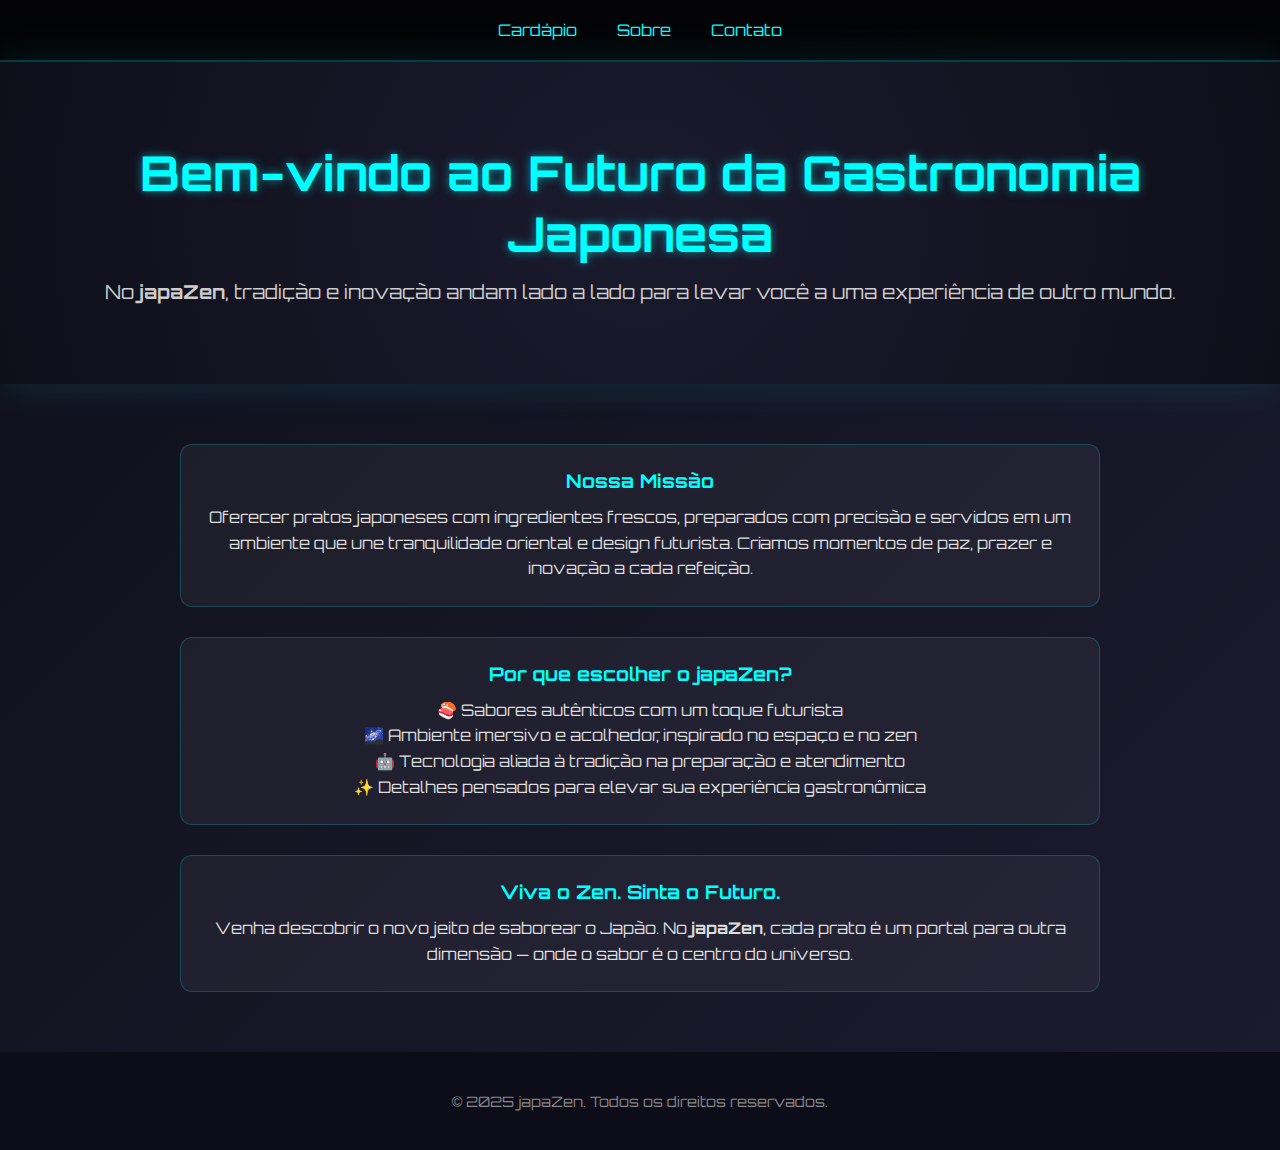
<file: index.html>
<!DOCTYPE html>
<html lang="pt-BR">
<head>
  <meta charset="UTF-8" />
  <meta name="viewport" content="width=device-width, initial-scale=1.0"/>
  <title>Sobre - japaZen</title>
  <link href="https://fonts.googleapis.com/css2?family=Orbitron:wght@400;700&display=swap" rel="stylesheet">
  
  <link rel="stylesheet" href="./src/css/sobre.css">

</head>
<body>

  <nav>
    <a href="./src/pages/cardapio.html">Cardápio</a>
    <a href="#sobre">Sobre</a>
    <a href="./src/pages/contato.html">Contato</a>
  </nav>

  <header>
    <h1>Bem-vindo ao Futuro da Gastronomia Japonesa</h1>
    <p>No <strong>japaZen</strong>, tradição e inovação andam lado a lado para levar você a uma experiência de outro mundo.</p>
  </header>

  <section id="sobre">
    <div class="card">
      <h3>Nossa Missão</h3>
      <p>Oferecer pratos japoneses com ingredientes frescos, preparados com precisão e servidos em um ambiente que une tranquilidade oriental e design futurista. Criamos momentos de paz, prazer e inovação a cada refeição.</p>
    </div>

    <div class="card">
      <h3>Por que escolher o japaZen?</h3>
      <p>🍣 Sabores autênticos com um toque futurista<br>
         🌌 Ambiente imersivo e acolhedor, inspirado no espaço e no zen<br>
         🤖 Tecnologia aliada à tradição na preparação e atendimento<br>
         ✨ Detalhes pensados para elevar sua experiência gastronômica</p>
    </div>

    <div class="card">
      <h3>Viva o Zen. Sinta o Futuro.</h3>
      <p>Venha descobrir o novo jeito de saborear o Japão. No <strong>japaZen</strong>, cada prato é um portal para outra dimensão — onde o sabor é o centro do universo.</p>
    </div>
  </section>

  <footer>
    © 2025 japaZen. Todos os direitos reservados.
  </footer>

</body>
</html>
</file>
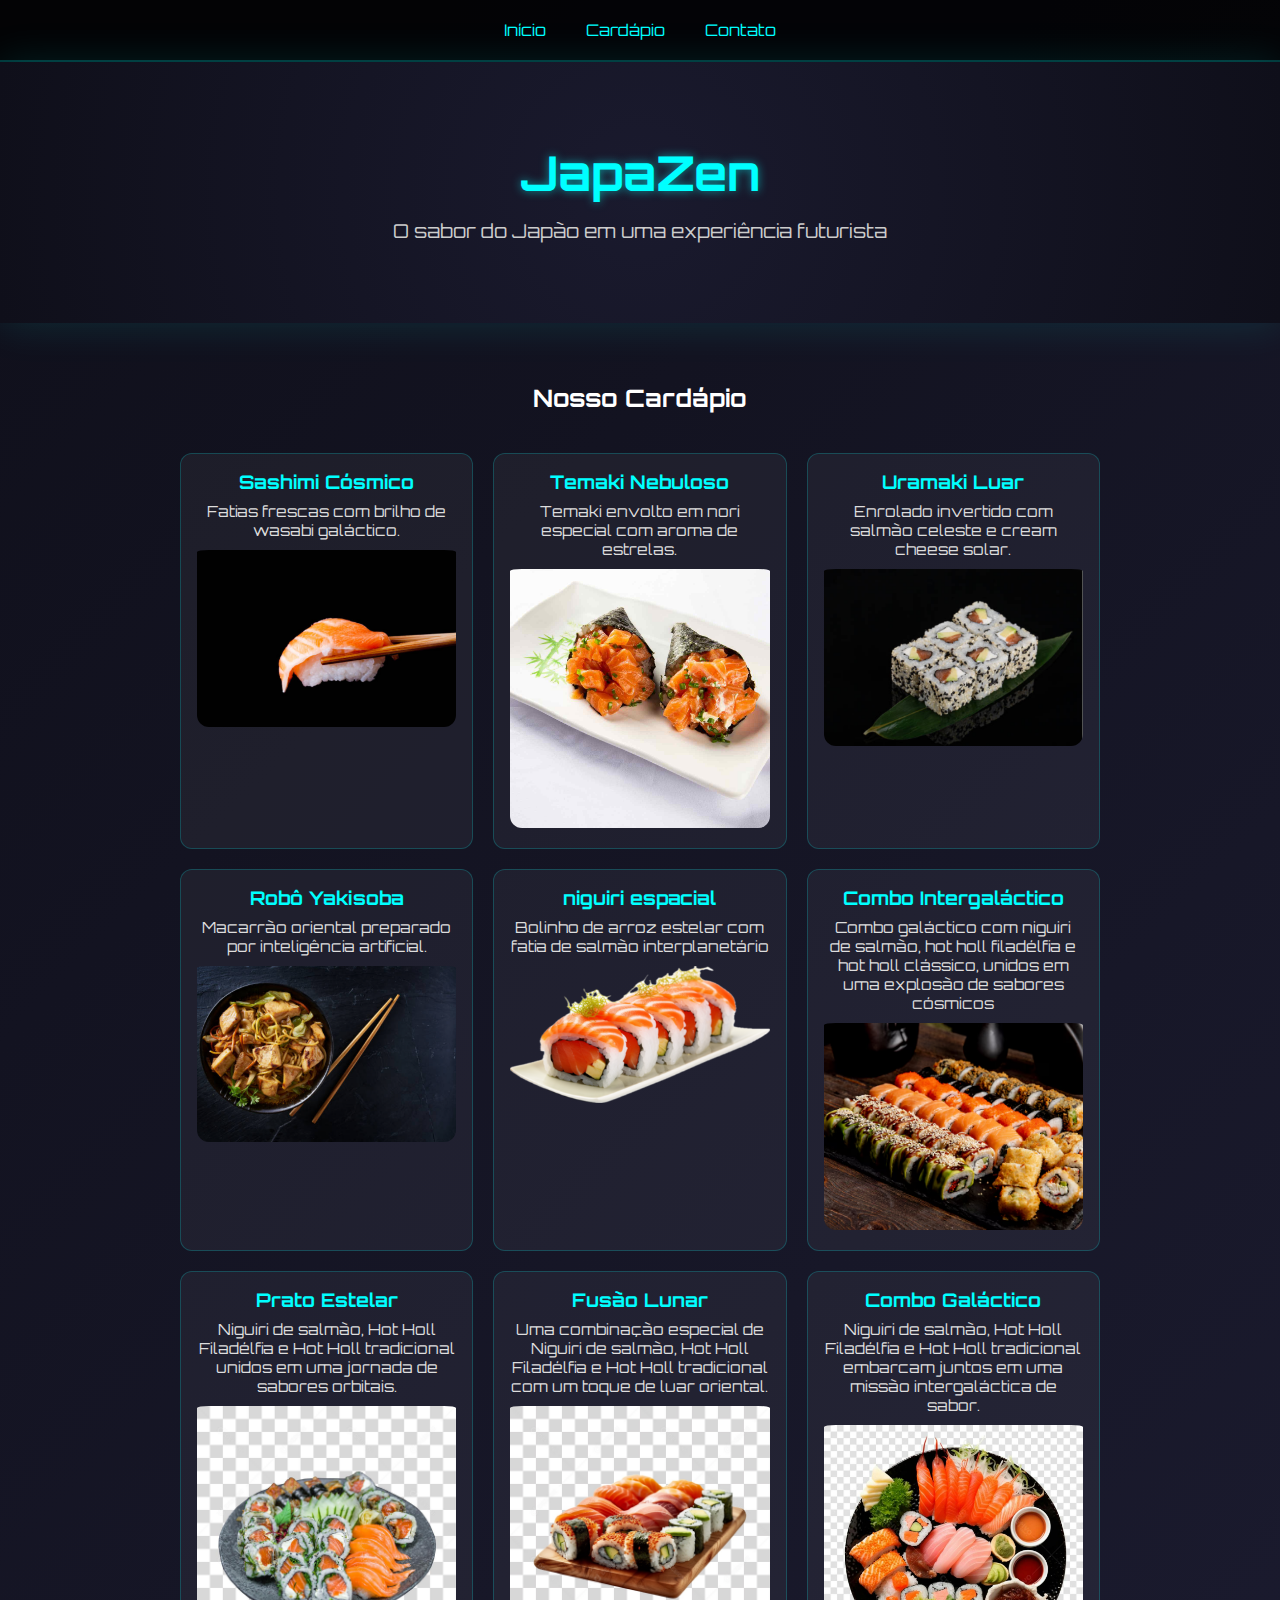
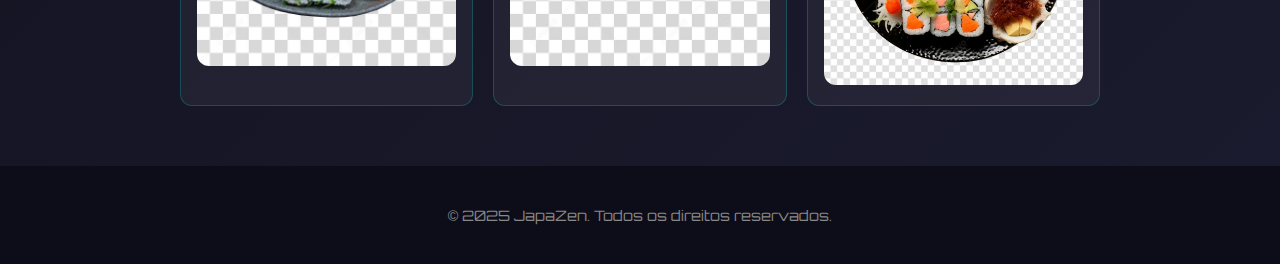
<file: src/pages/cardapio.html>
<!DOCTYPE html>
<html lang="pt-BR">
<head>
  <meta charset="UTF-8" />
  <meta name="viewport" content="width=device-width, initial-scale=1.0" />
  <title>Neo Sushi - Restaurante Futurista Japonês</title>
  <link rel="preconnect" href="https://fonts.googleapis.com">
  <link href="https://fonts.googleapis.com/css2?family=Orbitron:wght@400;700&display=swap" rel="stylesheet">

  <link rel="stylesheet" href="../css/style.css"/>  

</head>
<body>
  <nav>
    <a href="/index.html">Início</a>
    <a href="#cardapio">Cardápio</a>
    <a href="../pages/contato.html">Contato</a>
  </nav>

  <header>
    <h1>JapaZen</h1>
    <p>O sabor do Japão em uma experiência futurista</p>
  </header>

  <section>
    <h2 id="cardapio" class="cardapio">Nosso Cardápio</h2>
    <div class="menu">
      <div class="card">
        <h3>Sashimi Cósmico</h3>
        <p>Fatias frescas com brilho de wasabi galáctico.</p>
        <img src="../assets/sashimicosmico.png" alt="Sashimi Cósmico">
      </div>
      <div class="card">
        <h3>Temaki Nebuloso</h3>
        <p>Temaki envolto em nori especial com aroma de estrelas.</p>
        <img src="../assets/temaki.jpg" alt="Temaki Nebuloso">
      </div>
      <div class="card">
        <h3>Uramaki Luar</h3>
        <p>Enrolado invertido com salmão celeste e cream cheese solar.</p>
        <img src="../assets/uramaki.png" alt="Uramaki Luar">
      </div>
      <div class="card">
        <h3>Robô Yakisoba</h3>
        <p>Macarrão oriental preparado por inteligência artificial.</p>
        <img src="../assets/yakisoba.png" alt="Robô Yakisoba">
      </div>
      <div class="card">
        <h3>niguiri espacial</h3>
        <p>Bolinho de arroz estelar com fatia de salmão interplanetário </p>
        <img src="../assets/niguiri.png" alt="Niguiri Espacial">
      </div>
      <div class="card">
        <h3>Combo Intergaláctico</h3>
        <p>Combo galáctico com niguiri de salmão, hot holl filadélfia e hot holl clássico, unidos em uma explosão de sabores cósmicos</p>
        <img src="../assets/combiandos.png" alt="">
      </div>
      <div class="card">
        <h3>Prato Estelar</h3>
        <p>Niguiri de salmão, Hot Holl Filadélfia e Hot Holl tradicional unidos em uma jornada de sabores orbitais.</p>
        <img src="../assets/comida1.png" alt="Hot Holl Filadélfia">
      </div>
      <div class="card">
        <h3>Fusão Lunar</h3>
        <p>Uma combinação especial de Niguiri de salmão, Hot Holl Filadélfia e Hot Holl tradicional com um toque de luar oriental.</p>

        <img src="../assets/comida4.png" alt="Hot Holl Filadélfia">
      </div>
      <div class="card">
        <h3>Combo Galáctico</h3>
        <p>Niguiri de salmão, Hot Holl Filadélfia e Hot Holl tradicional embarcam juntos em uma missão intergaláctica de sabor.</p>
        <img src="../assets/comida3.png" alt="Hot Holl Filadélfia">
    </div>
  </section>

  <footer>
    <p>&copy; 2025 JapaZen. Todos os direitos reservados.</p>
  </footer>
</body>
</html>
</file>
<file: src/css/sobre.css>
* {
    margin: 0;
    padding: 0;
    box-sizing: border-box;
}

body {
    font-family: 'Orbitron', sans-serif;
    background: linear-gradient(135deg, #0f0f1a, #1b1b2f);
    color: #fff;
    overflow-x: hidden;
}

nav {
    display: flex;
    justify-content: center;
    gap: 40px;
    padding: 20px;
    background: rgba(0, 0, 0, 0.8);
    border-bottom: 2px solid #00ffff33;
    box-shadow: 0 2px 10px #00ffff55;
}

nav a {
    color: #00ffff;
    text-decoration: none;
    font-size: 1rem;
    transition: color 0.3s, transform 0.3s;
}

nav a:hover {
    color: #fff;
    transform: scale(1.1);
}

header {
    text-align: center;
    padding: 80px 20px;
    background: radial-gradient(circle at center, #1a1a2e, #0f0f1a);
    box-shadow: 0 0 40px #00ffff20;
}

header h1 {
    font-size: 3rem;
    color: #00ffff;
    text-shadow: 0 0 10px #00ffff88;
}

header p {
    margin-top: 16px;
    font-size: 1.2rem;
    color: #ccc;
}

section {
    max-width: 960px;
    margin: 60px auto;
    padding: 0 20px;
}

.card {
    background: rgba(255, 255, 255, 0.05);
    border: 1px solid #00ffff33;
    border-radius: 12px;
    padding: 24px;
    margin-bottom: 30px;
    text-align: center;
    transition: transform 0.3s ease, box-shadow 0.3s ease;
}

.card:hover {
    transform: translateY(-8px);
    box-shadow: 0 0 20px #00ffff66;
}

.card h3 {
    margin-bottom: 12px;
    color: #00ffff;
}

.card p {
    font-size: 1rem;
    color: #ddd;
    line-height: 1.6;
}

footer {
    text-align: center;
    padding: 40px 20px;
    background-color: #0d0d1a;
    color: #888;
    font-size: 0.9rem;
}
</file>
<file: src/css/style.css>
* {
  margin: 0;
  padding: 0;
  box-sizing: border-box;
}

body {
  font-family: 'Orbitron', sans-serif;
  background: linear-gradient(135deg, #0f0f1a, #1b1b2f);
  color: #fff;
  overflow-x: hidden;
}

nav {
  display: flex;
  justify-content: center;
  gap: 40px;
  padding: 20px;
  background: rgba(0, 0, 0, 0.8);
  border-bottom: 2px solid #00ffff33;
  box-shadow: 0 2px 10px #00ffff55;
}

nav a {
  color: #00ffff;
  text-decoration: none;
  font-size: 1rem;
  transition: color 0.3s, transform 0.3s;
}

nav a:hover {
  color: #fff;
  transform: scale(1.1);
}

header {
  text-align: center;
  padding: 80px 20px;
  background: radial-gradient(circle at center, #1a1a2e, #0f0f1a);
  box-shadow: 0 0 40px #00ffff20;
}

header h1 {
  font-size: 3rem;
  color: #00ffff;
  text-shadow: 0 0 10px #00ffff88;
}

header p {
  margin-top: 16px;
  font-size: 1.2rem;
  color: #ccc;
}

section {
  max-width: 960px;
  margin: 60px auto;
  padding: 0 20px;
}

.menu {
  display: grid;
  grid-template-columns: repeat(auto-fit, minmax(240px, 1fr));
  gap: 20px;
}

.card {
  background: rgba(255, 255, 255, 0.05);
  border: 1px solid #00ffff33;
  border-radius: 12px;
  padding: 16px;
  text-align: center;
  transition: transform 0.3s ease, box-shadow 0.3s ease;
}

.card:hover {
  transform: translateY(-8px);
  box-shadow: 0 0 20px #00ffff66;
}

.card h3 {
  margin-bottom: 8px;
  color: #00ffff;
}

.card p {
  font-size: 0.95rem;
  color: #ddd;
}

footer {
  text-align: center;
  padding: 40px 20px;
  background-color: #0d0d1a;
  color: #888;
  font-size: 0.9rem;
}

img {
  max-width: 100%;
  height: auto;
  border-radius: 12px;
  padding-top: 10px
}

.cardapio {
  text-align:center;
  margin-bottom: 40px; 
  color:#fff;
}
</file>
